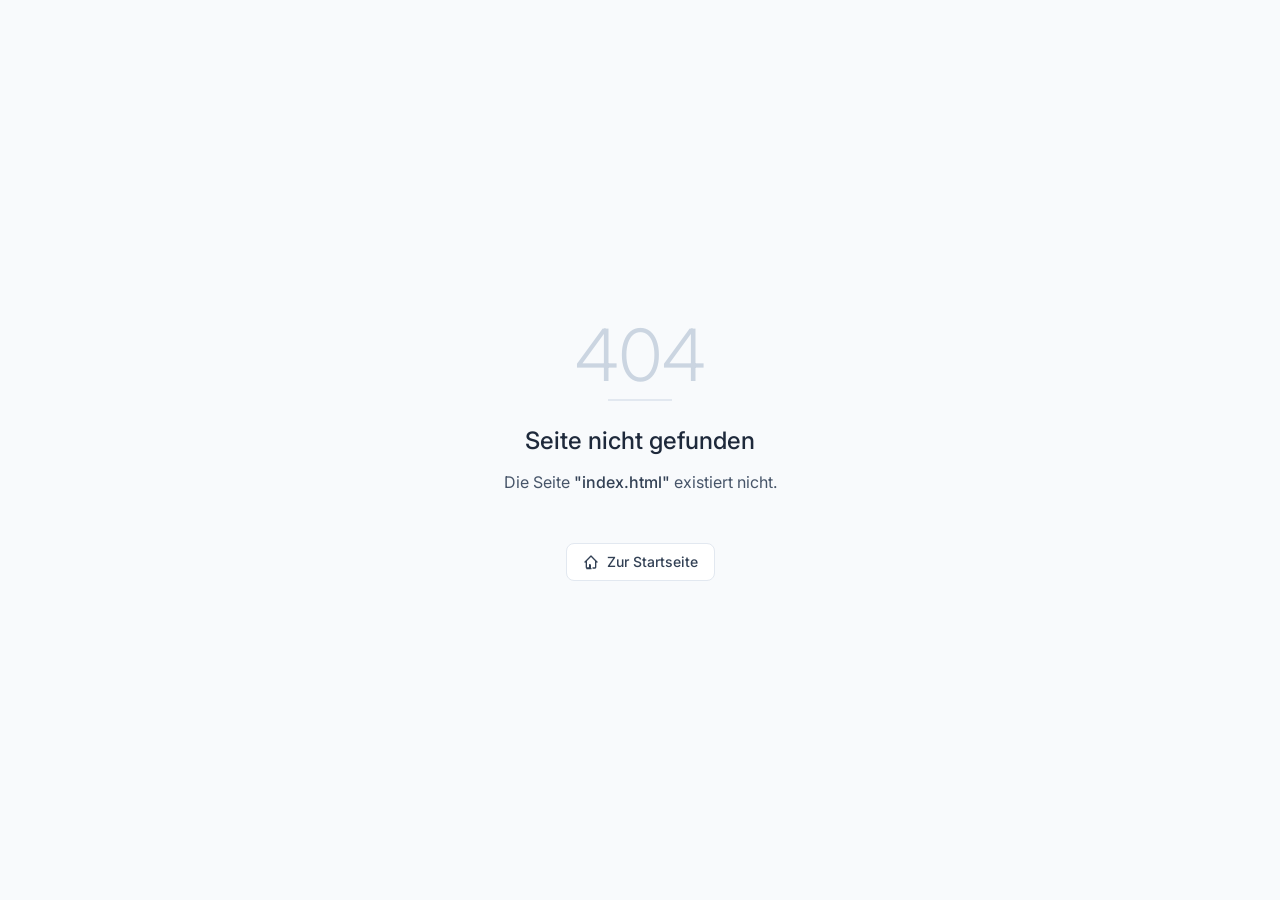
<file: index.html>
<!doctype html>
<html lang="de">
  <head>
    <meta charset="UTF-8" />
    <link rel="icon" type="image/jpeg" href="/logo.jpg" />
    <meta name="viewport" content="width=device-width, initial-scale=1.0" />
    <meta name="description" content="ZM – Handwerk & Montage. Montage, Hausmeisterservice, Elektro & Geräteservice, Küchenmontage, Maler & Spachtelarbeiten, Zäune in Berlin-Reinickendorf. Faire Tarife: Montage 70 €/h, Hausmeister 60 €/h, Elektro 85 €/h. Anfahrt kostenlos." />
    <meta name="theme-color" content="#c9a44c" />
    <meta property="og:title" content="ZM – Handwerk & Montage" />
    <meta property="og:description" content="Handwerk mit Präzision & fairem Preis in Berlin-Reinickendorf. Anfahrt kostenlos." />
    <meta property="og:type" content="website" />
    <meta property="og:image" content="/logo.jpg" />

    <link rel="canonical" href="https://zm-handwerk-montage.github.io/" />
    <script type="application/ld+json">
    {
      "@context": "https://schema.org",
      "@type": "HomeAndConstructionBusiness",
      "name": "ZM – Handwerk & Montage",
      "description": "Montage, Hausmeister-Service, Elektro & Geräteservice, Küchenmontage, Maler & Spachtelarbeiten, Zäune in Berlin-Reinickendorf. Faire Tarife, Anfahrt kostenlos.",
      "url": "https://zm-handwerk-montage.github.io/",
      "telephone": "+4917649662096",
      "email": "zakariamaat67@gmail.com",
      "address": {
        "@type": "PostalAddress",
        "streetAddress": "Märkische Zeile",
        "addressLocality": "Berlin",
        "addressRegion": "Berlin",
        "addressCountry": "DE"
      },
      "areaServed": "Berlin"
    }
    </script>

    <link rel="manifest" href="/manifest.json" />
    <title>ZM – Handwerk & Montage | Montage, Elektro & Hausmeisterservice Berlin</title>
    <script type="module" crossorigin src="/assets/index-CiD-ajGy.js"></script>
    <link rel="stylesheet" crossorigin href="/assets/index-BpRToqNl.css">
  </head>
  <body>
    <div id="root"></div>
  </body>
</html>
</file>
<file: assets/index-BpRToqNl.css>
@import"https://fonts.googleapis.com/css2?family=Playfair+Display:wght@500;600;700&family=Inter:wght@300;400;500;600&display=swap";*,:before,:after{--tw-border-spacing-x: 0;--tw-border-spacing-y: 0;--tw-translate-x: 0;--tw-translate-y: 0;--tw-rotate: 0;--tw-skew-x: 0;--tw-skew-y: 0;--tw-scale-x: 1;--tw-scale-y: 1;--tw-pan-x: ;--tw-pan-y: ;--tw-pinch-zoom: ;--tw-scroll-snap-strictness: proximity;--tw-gradient-from-position: ;--tw-gradient-via-position: ;--tw-gradient-to-position: ;--tw-ordinal: ;--tw-slashed-zero: ;--tw-numeric-figure: ;--tw-numeric-spacing: ;--tw-numeric-fraction: ;--tw-ring-inset: ;--tw-ring-offset-width: 0px;--tw-ring-offset-color: #fff;--tw-ring-color: rgb(59 130 246 / .5);--tw-ring-offset-shadow: 0 0 #0000;--tw-ring-shadow: 0 0 #0000;--tw-shadow: 0 0 #0000;--tw-shadow-colored: 0 0 #0000;--tw-blur: ;--tw-brightness: ;--tw-contrast: ;--tw-grayscale: ;--tw-hue-rotate: ;--tw-invert: ;--tw-saturate: ;--tw-sepia: ;--tw-drop-shadow: ;--tw-backdrop-blur: ;--tw-backdrop-brightness: ;--tw-backdrop-contrast: ;--tw-backdrop-grayscale: ;--tw-backdrop-hue-rotate: ;--tw-backdrop-invert: ;--tw-backdrop-opacity: ;--tw-backdrop-saturate: ;--tw-backdrop-sepia: ;--tw-contain-size: ;--tw-contain-layout: ;--tw-contain-paint: ;--tw-contain-style: }::backdrop{--tw-border-spacing-x: 0;--tw-border-spacing-y: 0;--tw-translate-x: 0;--tw-translate-y: 0;--tw-rotate: 0;--tw-skew-x: 0;--tw-skew-y: 0;--tw-scale-x: 1;--tw-scale-y: 1;--tw-pan-x: ;--tw-pan-y: ;--tw-pinch-zoom: ;--tw-scroll-snap-strictness: proximity;--tw-gradient-from-position: ;--tw-gradient-via-position: ;--tw-gradient-to-position: ;--tw-ordinal: ;--tw-slashed-zero: ;--tw-numeric-figure: ;--tw-numeric-spacing: ;--tw-numeric-fraction: ;--tw-ring-inset: ;--tw-ring-offset-width: 0px;--tw-ring-offset-color: #fff;--tw-ring-color: rgb(59 130 246 / .5);--tw-ring-offset-shadow: 0 0 #0000;--tw-ring-shadow: 0 0 #0000;--tw-shadow: 0 0 #0000;--tw-shadow-colored: 0 0 #0000;--tw-blur: ;--tw-brightness: ;--tw-contrast: ;--tw-grayscale: ;--tw-hue-rotate: ;--tw-invert: ;--tw-saturate: ;--tw-sepia: ;--tw-drop-shadow: ;--tw-backdrop-blur: ;--tw-backdrop-brightness: ;--tw-backdrop-contrast: ;--tw-backdrop-grayscale: ;--tw-backdrop-hue-rotate: ;--tw-backdrop-invert: ;--tw-backdrop-opacity: ;--tw-backdrop-saturate: ;--tw-backdrop-sepia: ;--tw-contain-size: ;--tw-contain-layout: ;--tw-contain-paint: ;--tw-contain-style: }*,:before,:after{box-sizing:border-box;border-width:0;border-style:solid;border-color:#e5e7eb}:before,:after{--tw-content: ""}html,:host{line-height:1.5;-webkit-text-size-adjust:100%;-moz-tab-size:4;-o-tab-size:4;tab-size:4;font-family:ui-sans-serif,system-ui,sans-serif,"Apple Color Emoji","Segoe UI Emoji",Segoe UI Symbol,"Noto Color Emoji";font-feature-settings:normal;font-variation-settings:normal;-webkit-tap-highlight-color:transparent}body{margin:0;line-height:inherit}hr{height:0;color:inherit;border-top-width:1px}abbr:where([title]){-webkit-text-decoration:underline dotted;text-decoration:underline dotted}h1,h2,h3,h4,h5,h6{font-size:inherit;font-weight:inherit}a{color:inherit;text-decoration:inherit}b,strong{font-weight:bolder}code,kbd,samp,pre{font-family:var(--font-mono);font-feature-settings:normal;font-variation-settings:normal;font-size:1em}small{font-size:80%}sub,sup{font-size:75%;line-height:0;position:relative;vertical-align:baseline}sub{bottom:-.25em}sup{top:-.5em}table{text-indent:0;border-color:inherit;border-collapse:collapse}button,input,optgroup,select,textarea{font-family:inherit;font-feature-settings:inherit;font-variation-settings:inherit;font-size:100%;font-weight:inherit;line-height:inherit;letter-spacing:inherit;color:inherit;margin:0;padding:0}button,select{text-transform:none}button,input:where([type=button]),input:where([type=reset]),input:where([type=submit]){-webkit-appearance:button;background-color:transparent;background-image:none}:-moz-focusring{outline:auto}:-moz-ui-invalid{box-shadow:none}progress{vertical-align:baseline}::-webkit-inner-spin-button,::-webkit-outer-spin-button{height:auto}[type=search]{-webkit-appearance:textfield;outline-offset:-2px}::-webkit-search-decoration{-webkit-appearance:none}::-webkit-file-upload-button{-webkit-appearance:button;font:inherit}summary{display:list-item}blockquote,dl,dd,h1,h2,h3,h4,h5,h6,hr,figure,p,pre{margin:0}fieldset{margin:0;padding:0}legend{padding:0}ol,ul,menu{list-style:none;margin:0;padding:0}dialog{padding:0}textarea{resize:vertical}input::-moz-placeholder,textarea::-moz-placeholder{opacity:1;color:#9ca3af}input::placeholder,textarea::placeholder{opacity:1;color:#9ca3af}button,[role=button]{cursor:pointer}:disabled{cursor:default}img,svg,video,canvas,audio,iframe,embed,object{display:block;vertical-align:middle}img,video{max-width:100%;height:auto}[hidden]:where(:not([hidden=until-found])){display:none}:root{--background: 40 33% 96%;--foreground: 27 16% 14%;--card: 40 36% 99%;--card-foreground: 27 16% 14%;--popover: 40 36% 99%;--popover-foreground: 27 16% 14%;--primary: 45 64% 47%;--primary-foreground: 40 33% 98%;--secondary: 35 45% 61%;--secondary-foreground: 27 16% 14%;--muted: 38 28% 90%;--muted-foreground: 30 12% 42%;--accent: 35 45% 61%;--accent-foreground: 27 16% 14%;--destructive: 0 72% 51%;--destructive-foreground: 40 33% 98%;--border: 35 28% 84%;--input: 35 28% 84%;--ring: 45 64% 47%;--chart-1: 45 64% 47%;--chart-2: 35 45% 61%;--chart-3: 27 16% 40%;--chart-4: 40 33% 96%;--chart-5: 30 25% 70%;--radius: .5rem;--font-heading: "Playfair Display", Georgia, serif;--font-body: "Inter", system-ui, sans-serif;--font-display: "Playfair Display", Georgia, serif;--font-mono: ui-monospace, SFMono-Regular, Menlo, Monaco, Consolas, "Liberation Mono", "Courier New", monospace;--sidebar-background: 40 33% 96%;--sidebar-foreground: 27 16% 14%;--sidebar-primary: 45 64% 47%;--sidebar-primary-foreground: 40 33% 98%;--sidebar-accent: 35 45% 61%;--sidebar-accent-foreground: 27 16% 14%;--sidebar-border: 35 28% 84%;--sidebar-ring: 45 64% 47%}.dark{--background: 27 16% 10%;--foreground: 40 33% 96%;--card: 27 16% 13%;--card-foreground: 40 33% 96%;--popover: 27 16% 13%;--popover-foreground: 40 33% 96%;--primary: 45 64% 52%;--primary-foreground: 27 16% 12%;--secondary: 35 35% 48%;--secondary-foreground: 40 33% 96%;--muted: 27 12% 22%;--muted-foreground: 38 20% 72%;--accent: 35 35% 48%;--accent-foreground: 40 33% 96%;--destructive: 0 62% 45%;--destructive-foreground: 40 33% 98%;--border: 27 12% 24%;--input: 27 12% 24%;--ring: 45 64% 52%;--sidebar-background: 27 16% 12%;--sidebar-foreground: 40 33% 96%;--sidebar-primary: 45 64% 52%;--sidebar-primary-foreground: 27 16% 12%;--sidebar-accent: 35 35% 48%;--sidebar-accent-foreground: 40 33% 96%;--sidebar-border: 27 12% 24%;--sidebar-ring: 45 64% 52%}*{border-color:hsl(var(--border));outline-color:hsl(var(--ring) / .5)}body{background-color:hsl(var(--background));font-family:var(--font-body);color:hsl(var(--foreground))}html{scroll-behavior:smooth}.container{width:100%}@media(min-width:640px){.container{max-width:640px}}@media(min-width:768px){.container{max-width:768px}}@media(min-width:1024px){.container{max-width:1024px}}@media(min-width:1280px){.container{max-width:1280px}}@media(min-width:1536px){.container{max-width:1536px}}.sr-only{position:absolute;width:1px;height:1px;padding:0;margin:-1px;overflow:hidden;clip:rect(0,0,0,0);white-space:nowrap;border-width:0}.pointer-events-none{pointer-events:none}.pointer-events-auto{pointer-events:auto}.visible{visibility:visible}.invisible{visibility:hidden}.static{position:static}.fixed{position:fixed}.absolute{position:absolute}.relative{position:relative}.sticky{position:sticky}.inset-0{top:0;right:0;bottom:0;left:0}.inset-x-0{left:0;right:0}.inset-y-0{top:0;bottom:0}.-bottom-12{bottom:-3rem}.-left-12{left:-3rem}.-right-1{right:-.25rem}.-right-12{right:-3rem}.-top-1{top:-.25rem}.-top-12{top:-3rem}.bottom-0{bottom:0}.bottom-5{bottom:1.25rem}.left-0{left:0}.left-1{left:.25rem}.left-1\/2{left:50%}.left-2{left:.5rem}.left-3{left:.75rem}.left-\[50\%\]{left:50%}.right-0{right:0}.right-1{right:.25rem}.right-2{right:.5rem}.right-3{right:.75rem}.right-4{right:1rem}.right-5{right:1.25rem}.top-0{top:0}.top-1{top:.25rem}.top-1\.5{top:.375rem}.top-1\/2{top:50%}.top-2{top:.5rem}.top-3{top:.75rem}.top-3\.5{top:.875rem}.top-4{top:1rem}.top-\[1px\]{top:1px}.top-\[50\%\]{top:50%}.top-\[60\%\]{top:60%}.top-full{top:100%}.z-10{z-index:10}.z-20{z-index:20}.z-30{z-index:30}.z-50{z-index:50}.z-\[100\]{z-index:100}.z-\[1\]{z-index:1}.z-\[60\]{z-index:60}.z-\[70\]{z-index:70}.col-span-2{grid-column:span 2 / span 2}.-mx-1{margin-left:-.25rem;margin-right:-.25rem}.mx-2{margin-left:.5rem;margin-right:.5rem}.mx-3\.5{margin-left:.875rem;margin-right:.875rem}.mx-auto{margin-left:auto;margin-right:auto}.my-0\.5{margin-top:.125rem;margin-bottom:.125rem}.my-1{margin-top:.25rem;margin-bottom:.25rem}.-ml-4{margin-left:-1rem}.-mt-4{margin-top:-1rem}.mb-1{margin-bottom:.25rem}.mb-10{margin-bottom:2.5rem}.mb-12{margin-bottom:3rem}.mb-2{margin-bottom:.5rem}.mb-3{margin-bottom:.75rem}.mb-4{margin-bottom:1rem}.mb-5{margin-bottom:1.25rem}.mb-6{margin-bottom:1.5rem}.mb-8{margin-bottom:2rem}.ml-1{margin-left:.25rem}.ml-auto{margin-left:auto}.mr-1{margin-right:.25rem}.mr-1\.5{margin-right:.375rem}.mr-2{margin-right:.5rem}.mt-0\.5{margin-top:.125rem}.mt-1{margin-top:.25rem}.mt-1\.5{margin-top:.375rem}.mt-14{margin-top:3.5rem}.mt-2{margin-top:.5rem}.mt-24{margin-top:6rem}.mt-3{margin-top:.75rem}.mt-4{margin-top:1rem}.mt-5{margin-top:1.25rem}.mt-6{margin-top:1.5rem}.mt-7{margin-top:1.75rem}.mt-8{margin-top:2rem}.mt-auto{margin-top:auto}.block{display:block}.inline-block{display:inline-block}.inline{display:inline}.flex{display:flex}.inline-flex{display:inline-flex}.table{display:table}.grid{display:grid}.hidden{display:none}.aspect-square{aspect-ratio:1 / 1}.aspect-video{aspect-ratio:16 / 9}.size-4{width:1rem;height:1rem}.h-0\.5{height:.125rem}.h-1\.5{height:.375rem}.h-10{height:2.5rem}.h-12{height:3rem}.h-14{height:3.5rem}.h-2{height:.5rem}.h-2\.5{height:.625rem}.h-24{height:6rem}.h-28{height:7rem}.h-3{height:.75rem}.h-3\.5{height:.875rem}.h-4{height:1rem}.h-5{height:1.25rem}.h-6{height:1.5rem}.h-7{height:1.75rem}.h-8{height:2rem}.h-9{height:2.25rem}.h-\[1px\]{height:1px}.h-\[600px\]{height:600px}.h-\[var\(--radix-navigation-menu-viewport-height\)\]{height:var(--radix-navigation-menu-viewport-height)}.h-\[var\(--radix-select-trigger-height\)\]{height:var(--radix-select-trigger-height)}.h-auto{height:auto}.h-full{height:100%}.h-px{height:1px}.h-svh{height:100svh}.max-h-56{max-height:14rem}.max-h-96{max-height:24rem}.max-h-\[300px\]{max-height:300px}.max-h-\[85vh\]{max-height:85vh}.max-h-\[90vh\]{max-height:90vh}.max-h-screen{max-height:100vh}.min-h-0{min-height:0px}.min-h-\[60px\]{min-height:60px}.min-h-screen{min-height:100vh}.min-h-svh{min-height:100svh}.w-0{width:0px}.w-1{width:.25rem}.w-10{width:2.5rem}.w-12{width:3rem}.w-14{width:3.5rem}.w-16{width:4rem}.w-2{width:.5rem}.w-2\.5{width:.625rem}.w-24{width:6rem}.w-28{width:7rem}.w-3{width:.75rem}.w-3\.5{width:.875rem}.w-3\/4{width:75%}.w-36{width:9rem}.w-4{width:1rem}.w-40{width:10rem}.w-5{width:1.25rem}.w-6{width:1.5rem}.w-64{width:16rem}.w-7{width:1.75rem}.w-72{width:18rem}.w-8{width:2rem}.w-9{width:2.25rem}.w-\[--sidebar-width\]{width:var(--sidebar-width)}.w-\[100px\]{width:100px}.w-\[1px\]{width:1px}.w-\[min\(420px\,calc\(100vw-2\.5rem\)\)\]{width:min(420px,calc(100vw - 2.5rem))}.w-auto{width:auto}.w-full{width:100%}.w-max{width:-moz-max-content;width:max-content}.w-px{width:1px}.min-w-0{min-width:0px}.min-w-10{min-width:2.5rem}.min-w-5{min-width:1.25rem}.min-w-8{min-width:2rem}.min-w-9{min-width:2.25rem}.min-w-\[12rem\]{min-width:12rem}.min-w-\[8rem\]{min-width:8rem}.min-w-\[var\(--radix-select-trigger-width\)\]{min-width:var(--radix-select-trigger-width)}.max-w-2xl{max-width:42rem}.max-w-6xl{max-width:72rem}.max-w-\[--skeleton-width\]{max-width:var(--skeleton-width)}.max-w-\[88\%\]{max-width:88%}.max-w-lg{max-width:32rem}.max-w-max{max-width:-moz-max-content;max-width:max-content}.max-w-md{max-width:28rem}.max-w-sm{max-width:24rem}.max-w-xs{max-width:20rem}.flex-1{flex:1 1 0%}.shrink-0{flex-shrink:0}.grow{flex-grow:1}.grow-0{flex-grow:0}.basis-full{flex-basis:100%}.caption-bottom{caption-side:bottom}.border-collapse{border-collapse:collapse}.-translate-x-1\/2{--tw-translate-x: -50%;transform:translate(var(--tw-translate-x),var(--tw-translate-y)) rotate(var(--tw-rotate)) skew(var(--tw-skew-x)) skewY(var(--tw-skew-y)) scaleX(var(--tw-scale-x)) scaleY(var(--tw-scale-y))}.-translate-x-px{--tw-translate-x: -1px;transform:translate(var(--tw-translate-x),var(--tw-translate-y)) rotate(var(--tw-rotate)) skew(var(--tw-skew-x)) skewY(var(--tw-skew-y)) scaleX(var(--tw-scale-x)) scaleY(var(--tw-scale-y))}.-translate-y-1\/2{--tw-translate-y: -50%;transform:translate(var(--tw-translate-x),var(--tw-translate-y)) rotate(var(--tw-rotate)) skew(var(--tw-skew-x)) skewY(var(--tw-skew-y)) scaleX(var(--tw-scale-x)) scaleY(var(--tw-scale-y))}.translate-x-\[-50\%\]{--tw-translate-x: -50%;transform:translate(var(--tw-translate-x),var(--tw-translate-y)) rotate(var(--tw-rotate)) skew(var(--tw-skew-x)) skewY(var(--tw-skew-y)) scaleX(var(--tw-scale-x)) scaleY(var(--tw-scale-y))}.translate-x-full{--tw-translate-x: 100%;transform:translate(var(--tw-translate-x),var(--tw-translate-y)) rotate(var(--tw-rotate)) skew(var(--tw-skew-x)) skewY(var(--tw-skew-y)) scaleX(var(--tw-scale-x)) scaleY(var(--tw-scale-y))}.translate-x-px{--tw-translate-x: 1px;transform:translate(var(--tw-translate-x),var(--tw-translate-y)) rotate(var(--tw-rotate)) skew(var(--tw-skew-x)) skewY(var(--tw-skew-y)) scaleX(var(--tw-scale-x)) scaleY(var(--tw-scale-y))}.translate-y-\[-50\%\]{--tw-translate-y: -50%;transform:translate(var(--tw-translate-x),var(--tw-translate-y)) rotate(var(--tw-rotate)) skew(var(--tw-skew-x)) skewY(var(--tw-skew-y)) scaleX(var(--tw-scale-x)) scaleY(var(--tw-scale-y))}.rotate-45{--tw-rotate: 45deg;transform:translate(var(--tw-translate-x),var(--tw-translate-y)) rotate(var(--tw-rotate)) skew(var(--tw-skew-x)) skewY(var(--tw-skew-y)) scaleX(var(--tw-scale-x)) scaleY(var(--tw-scale-y))}.rotate-90{--tw-rotate: 90deg;transform:translate(var(--tw-translate-x),var(--tw-translate-y)) rotate(var(--tw-rotate)) skew(var(--tw-skew-x)) skewY(var(--tw-skew-y)) scaleX(var(--tw-scale-x)) scaleY(var(--tw-scale-y))}.transform{transform:translate(var(--tw-translate-x),var(--tw-translate-y)) rotate(var(--tw-rotate)) skew(var(--tw-skew-x)) skewY(var(--tw-skew-y)) scaleX(var(--tw-scale-x)) scaleY(var(--tw-scale-y))}@keyframes pulse{50%{opacity:.5}}.animate-pulse{animation:pulse 2s cubic-bezier(.4,0,.6,1) infinite}@keyframes spin{to{transform:rotate(360deg)}}.animate-spin{animation:spin 1s linear infinite}.cursor-default{cursor:default}.cursor-not-allowed{cursor:not-allowed}.cursor-pointer{cursor:pointer}.touch-none{touch-action:none}.select-none{-webkit-user-select:none;-moz-user-select:none;user-select:none}.resize{resize:both}.list-none{list-style-type:none}.grid-cols-2{grid-template-columns:repeat(2,minmax(0,1fr))}.flex-row{flex-direction:row}.flex-col{flex-direction:column}.flex-col-reverse{flex-direction:column-reverse}.flex-wrap{flex-wrap:wrap}.items-start{align-items:flex-start}.items-end{align-items:flex-end}.items-center{align-items:center}.items-baseline{align-items:baseline}.items-stretch{align-items:stretch}.justify-start{justify-content:flex-start}.justify-end{justify-content:flex-end}.justify-center{justify-content:center}.justify-between{justify-content:space-between}.gap-0\.5{gap:.125rem}.gap-1{gap:.25rem}.gap-1\.5{gap:.375rem}.gap-10{gap:2.5rem}.gap-2{gap:.5rem}.gap-3{gap:.75rem}.gap-4{gap:1rem}.gap-5{gap:1.25rem}.gap-6{gap:1.5rem}.gap-8{gap:2rem}.gap-x-6{-moz-column-gap:1.5rem;column-gap:1.5rem}.gap-y-2{row-gap:.5rem}.space-x-1>:not([hidden])~:not([hidden]){--tw-space-x-reverse: 0;margin-right:calc(.25rem * var(--tw-space-x-reverse));margin-left:calc(.25rem * calc(1 - var(--tw-space-x-reverse)))}.space-x-4>:not([hidden])~:not([hidden]){--tw-space-x-reverse: 0;margin-right:calc(1rem * var(--tw-space-x-reverse));margin-left:calc(1rem * calc(1 - var(--tw-space-x-reverse)))}.space-y-1>:not([hidden])~:not([hidden]){--tw-space-y-reverse: 0;margin-top:calc(.25rem * calc(1 - var(--tw-space-y-reverse)));margin-bottom:calc(.25rem * var(--tw-space-y-reverse))}.space-y-1\.5>:not([hidden])~:not([hidden]){--tw-space-y-reverse: 0;margin-top:calc(.375rem * calc(1 - var(--tw-space-y-reverse)));margin-bottom:calc(.375rem * var(--tw-space-y-reverse))}.space-y-2>:not([hidden])~:not([hidden]){--tw-space-y-reverse: 0;margin-top:calc(.5rem * calc(1 - var(--tw-space-y-reverse)));margin-bottom:calc(.5rem * var(--tw-space-y-reverse))}.space-y-3>:not([hidden])~:not([hidden]){--tw-space-y-reverse: 0;margin-top:calc(.75rem * calc(1 - var(--tw-space-y-reverse)));margin-bottom:calc(.75rem * var(--tw-space-y-reverse))}.space-y-4>:not([hidden])~:not([hidden]){--tw-space-y-reverse: 0;margin-top:calc(1rem * calc(1 - var(--tw-space-y-reverse)));margin-bottom:calc(1rem * var(--tw-space-y-reverse))}.space-y-6>:not([hidden])~:not([hidden]){--tw-space-y-reverse: 0;margin-top:calc(1.5rem * calc(1 - var(--tw-space-y-reverse)));margin-bottom:calc(1.5rem * var(--tw-space-y-reverse))}.self-start{align-self:flex-start}.overflow-auto{overflow:auto}.overflow-hidden{overflow:hidden}.overflow-y-auto{overflow-y:auto}.overflow-x-hidden{overflow-x:hidden}.truncate{overflow:hidden;text-overflow:ellipsis;white-space:nowrap}.whitespace-nowrap{white-space:nowrap}.whitespace-pre-line{white-space:pre-line}.whitespace-pre-wrap{white-space:pre-wrap}.break-words{overflow-wrap:break-word}.break-all{word-break:break-all}.rounded{border-radius:.25rem}.rounded-2xl{border-radius:1rem}.rounded-\[2px\]{border-radius:2px}.rounded-\[inherit\]{border-radius:inherit}.rounded-full{border-radius:9999px}.rounded-lg{border-radius:var(--radius)}.rounded-md{border-radius:calc(var(--radius) - 2px)}.rounded-sm{border-radius:calc(var(--radius) - 4px)}.rounded-xl{border-radius:.75rem}.rounded-t-\[10px\]{border-top-left-radius:10px;border-top-right-radius:10px}.rounded-bl-sm{border-bottom-left-radius:calc(var(--radius) - 4px)}.rounded-br-sm{border-bottom-right-radius:calc(var(--radius) - 4px)}.rounded-tl-sm{border-top-left-radius:calc(var(--radius) - 4px)}.border{border-width:1px}.border-2{border-width:2px}.border-4{border-width:4px}.border-\[1\.5px\]{border-width:1.5px}.border-y{border-top-width:1px;border-bottom-width:1px}.border-b{border-bottom-width:1px}.border-l{border-left-width:1px}.border-r{border-right-width:1px}.border-t{border-top-width:1px}.border-dashed{border-style:dashed}.border-\[--color-border\]{border-color:var(--color-border)}.border-background\/20{border-color:hsl(var(--background) / .2)}.border-border{border-color:hsl(var(--border))}.border-border\/40{border-color:hsl(var(--border) / .4)}.border-border\/50{border-color:hsl(var(--border) / .5)}.border-border\/60{border-color:hsl(var(--border) / .6)}.border-border\/70{border-color:hsl(var(--border) / .7)}.border-destructive{border-color:hsl(var(--destructive))}.border-destructive\/40{border-color:hsl(var(--destructive) / .4)}.border-destructive\/50{border-color:hsl(var(--destructive) / .5)}.border-emerald-200{--tw-border-opacity: 1;border-color:rgb(167 243 208 / var(--tw-border-opacity, 1))}.border-emerald-300{--tw-border-opacity: 1;border-color:rgb(110 231 183 / var(--tw-border-opacity, 1))}.border-input{border-color:hsl(var(--input))}.border-primary{border-color:hsl(var(--primary))}.border-primary\/30{border-color:hsl(var(--primary) / .3)}.border-primary\/40{border-color:hsl(var(--primary) / .4)}.border-primary\/50{border-color:hsl(var(--primary) / .5)}.border-secondary\/40{border-color:hsl(var(--secondary) / .4)}.border-sidebar-border{border-color:hsl(var(--sidebar-border))}.border-slate-200{--tw-border-opacity: 1;border-color:rgb(226 232 240 / var(--tw-border-opacity, 1))}.border-transparent{border-color:transparent}.border-l-transparent{border-left-color:transparent}.border-t-slate-800{--tw-border-opacity: 1;border-top-color:rgb(30 41 59 / var(--tw-border-opacity, 1))}.border-t-transparent{border-top-color:transparent}.bg-\[--color-bg\]{background-color:var(--color-bg)}.bg-accent{background-color:hsl(var(--accent))}.bg-amber-100{--tw-bg-opacity: 1;background-color:rgb(254 243 199 / var(--tw-bg-opacity, 1))}.bg-amber-50{--tw-bg-opacity: 1;background-color:rgb(255 251 235 / var(--tw-bg-opacity, 1))}.bg-background{background-color:hsl(var(--background))}.bg-background\/15{background-color:hsl(var(--background) / .15)}.bg-background\/60{background-color:hsl(var(--background) / .6)}.bg-background\/85{background-color:hsl(var(--background) / .85)}.bg-black\/80{background-color:#000c}.bg-border{background-color:hsl(var(--border))}.bg-card{background-color:hsl(var(--card))}.bg-card\/30{background-color:hsl(var(--card) / .3)}.bg-destructive{background-color:hsl(var(--destructive))}.bg-destructive\/10{background-color:hsl(var(--destructive) / .1)}.bg-destructive\/15{background-color:hsl(var(--destructive) / .15)}.bg-emerald-100{--tw-bg-opacity: 1;background-color:rgb(209 250 229 / var(--tw-bg-opacity, 1))}.bg-emerald-50{--tw-bg-opacity: 1;background-color:rgb(236 253 245 / var(--tw-bg-opacity, 1))}.bg-foreground{background-color:hsl(var(--foreground))}.bg-foreground\/80{background-color:hsl(var(--foreground) / .8)}.bg-green-600\/10{background-color:#16a34a1a}.bg-muted{background-color:hsl(var(--muted))}.bg-muted\/40{background-color:hsl(var(--muted) / .4)}.bg-muted\/50{background-color:hsl(var(--muted) / .5)}.bg-muted\/60{background-color:hsl(var(--muted) / .6)}.bg-popover{background-color:hsl(var(--popover))}.bg-primary{background-color:hsl(var(--primary))}.bg-primary\/10{background-color:hsl(var(--primary) / .1)}.bg-primary\/20{background-color:hsl(var(--primary) / .2)}.bg-primary\/40{background-color:hsl(var(--primary) / .4)}.bg-primary\/5{background-color:hsl(var(--primary) / .05)}.bg-secondary{background-color:hsl(var(--secondary))}.bg-secondary\/10{background-color:hsl(var(--secondary) / .1)}.bg-secondary\/20{background-color:hsl(var(--secondary) / .2)}.bg-secondary\/30{background-color:hsl(var(--secondary) / .3)}.bg-sidebar{background-color:hsl(var(--sidebar-background))}.bg-sidebar-border{background-color:hsl(var(--sidebar-border))}.bg-sky-100{--tw-bg-opacity: 1;background-color:rgb(224 242 254 / var(--tw-bg-opacity, 1))}.bg-slate-200{--tw-bg-opacity: 1;background-color:rgb(226 232 240 / var(--tw-bg-opacity, 1))}.bg-slate-50{--tw-bg-opacity: 1;background-color:rgb(248 250 252 / var(--tw-bg-opacity, 1))}.bg-transparent{background-color:transparent}.bg-white{--tw-bg-opacity: 1;background-color:rgb(255 255 255 / var(--tw-bg-opacity, 1))}.fill-current{fill:currentColor}.fill-primary{fill:hsl(var(--primary))}.object-contain{-o-object-fit:contain;object-fit:contain}.object-cover{-o-object-fit:cover;object-fit:cover}.p-0{padding:0}.p-0\.5{padding:.125rem}.p-1{padding:.25rem}.p-1\.5{padding:.375rem}.p-10{padding:2.5rem}.p-12{padding:3rem}.p-2{padding:.5rem}.p-3{padding:.75rem}.p-4{padding:1rem}.p-5{padding:1.25rem}.p-6{padding:1.5rem}.p-7{padding:1.75rem}.p-8{padding:2rem}.p-\[1px\]{padding:1px}.px-1{padding-left:.25rem;padding-right:.25rem}.px-1\.5{padding-left:.375rem;padding-right:.375rem}.px-2{padding-left:.5rem;padding-right:.5rem}.px-2\.5{padding-left:.625rem;padding-right:.625rem}.px-3{padding-left:.75rem;padding-right:.75rem}.px-3\.5{padding-left:.875rem;padding-right:.875rem}.px-4{padding-left:1rem;padding-right:1rem}.px-5{padding-left:1.25rem;padding-right:1.25rem}.px-8{padding-left:2rem;padding-right:2rem}.py-0\.5{padding-top:.125rem;padding-bottom:.125rem}.py-1{padding-top:.25rem;padding-bottom:.25rem}.py-1\.5{padding-top:.375rem;padding-bottom:.375rem}.py-12{padding-top:3rem;padding-bottom:3rem}.py-14{padding-top:3.5rem;padding-bottom:3.5rem}.py-16{padding-top:4rem;padding-bottom:4rem}.py-2{padding-top:.5rem;padding-bottom:.5rem}.py-2\.5{padding-top:.625rem;padding-bottom:.625rem}.py-20{padding-top:5rem;padding-bottom:5rem}.py-24{padding-top:6rem;padding-bottom:6rem}.py-3{padding-top:.75rem;padding-bottom:.75rem}.py-4{padding-top:1rem;padding-bottom:1rem}.py-6{padding-top:1.5rem;padding-bottom:1.5rem}.pb-1\.5{padding-bottom:.375rem}.pb-3{padding-bottom:.75rem}.pb-4{padding-bottom:1rem}.pl-10{padding-left:2.5rem}.pl-2{padding-left:.5rem}.pl-2\.5{padding-left:.625rem}.pl-4{padding-left:1rem}.pl-8{padding-left:2rem}.pr-16{padding-right:4rem}.pr-2{padding-right:.5rem}.pr-2\.5{padding-right:.625rem}.pr-8{padding-right:2rem}.pt-0{padding-top:0}.pt-0\.5{padding-top:.125rem}.pt-1{padding-top:.25rem}.pt-2{padding-top:.5rem}.pt-3{padding-top:.75rem}.pt-4{padding-top:1rem}.pt-5{padding-top:1.25rem}.pt-6{padding-top:1.5rem}.text-left{text-align:left}.text-center{text-align:center}.align-middle{vertical-align:middle}.font-display{font-family:var(--font-display)}.font-mono{font-family:var(--font-mono)}.text-2xl{font-size:1.5rem;line-height:2rem}.text-3xl{font-size:1.875rem;line-height:2.25rem}.text-4xl{font-size:2.25rem;line-height:2.5rem}.text-5xl{font-size:3rem;line-height:1}.text-7xl{font-size:4.5rem;line-height:1}.text-\[0\.8rem\]{font-size:.8rem}.text-\[10px\]{font-size:10px}.text-\[11px\]{font-size:11px}.text-base{font-size:1rem;line-height:1.5rem}.text-lg{font-size:1.125rem;line-height:1.75rem}.text-sm{font-size:.875rem;line-height:1.25rem}.text-xl{font-size:1.25rem;line-height:1.75rem}.text-xs{font-size:.75rem;line-height:1rem}.font-light{font-weight:300}.font-medium{font-weight:500}.font-normal{font-weight:400}.font-semibold{font-weight:600}.uppercase{text-transform:uppercase}.italic{font-style:italic}.tabular-nums{--tw-numeric-spacing: tabular-nums;font-variant-numeric:var(--tw-ordinal) var(--tw-slashed-zero) var(--tw-numeric-figure) var(--tw-numeric-spacing) var(--tw-numeric-fraction)}.leading-\[1\.1\]{line-height:1.1}.leading-none{line-height:1}.leading-relaxed{line-height:1.625}.leading-tight{line-height:1.25}.tracking-tight{letter-spacing:-.025em}.tracking-wider{letter-spacing:.05em}.tracking-widest{letter-spacing:.1em}.text-accent-foreground{color:hsl(var(--accent-foreground))}.text-amber-700{--tw-text-opacity: 1;color:rgb(180 83 9 / var(--tw-text-opacity, 1))}.text-amber-800{--tw-text-opacity: 1;color:rgb(146 64 14 / var(--tw-text-opacity, 1))}.text-background{color:hsl(var(--background))}.text-background\/50{color:hsl(var(--background) / .5)}.text-background\/60{color:hsl(var(--background) / .6)}.text-background\/70{color:hsl(var(--background) / .7)}.text-background\/80{color:hsl(var(--background) / .8)}.text-background\/90{color:hsl(var(--background) / .9)}.text-blue-600{--tw-text-opacity: 1;color:rgb(37 99 235 / var(--tw-text-opacity, 1))}.text-border{color:hsl(var(--border))}.text-card-foreground{color:hsl(var(--card-foreground))}.text-current{color:currentColor}.text-destructive{color:hsl(var(--destructive))}.text-destructive-foreground{color:hsl(var(--destructive-foreground))}.text-emerald-400{--tw-text-opacity: 1;color:rgb(52 211 153 / var(--tw-text-opacity, 1))}.text-emerald-600{--tw-text-opacity: 1;color:rgb(5 150 105 / var(--tw-text-opacity, 1))}.text-emerald-700{--tw-text-opacity: 1;color:rgb(4 120 87 / var(--tw-text-opacity, 1))}.text-emerald-800{--tw-text-opacity: 1;color:rgb(6 95 70 / var(--tw-text-opacity, 1))}.text-foreground{color:hsl(var(--foreground))}.text-foreground\/50{color:hsl(var(--foreground) / .5)}.text-foreground\/90{color:hsl(var(--foreground) / .9)}.text-green-600{--tw-text-opacity: 1;color:rgb(22 163 74 / var(--tw-text-opacity, 1))}.text-green-700{--tw-text-opacity: 1;color:rgb(21 128 61 / var(--tw-text-opacity, 1))}.text-muted-foreground{color:hsl(var(--muted-foreground))}.text-popover-foreground{color:hsl(var(--popover-foreground))}.text-primary{color:hsl(var(--primary))}.text-primary-foreground{color:hsl(var(--primary-foreground))}.text-secondary{color:hsl(var(--secondary))}.text-secondary-foreground{color:hsl(var(--secondary-foreground))}.text-secondary\/30{color:hsl(var(--secondary) / .3)}.text-secondary\/40{color:hsl(var(--secondary) / .4)}.text-sidebar-foreground{color:hsl(var(--sidebar-foreground))}.text-sidebar-foreground\/70{color:hsl(var(--sidebar-foreground) / .7)}.text-sky-800{--tw-text-opacity: 1;color:rgb(7 89 133 / var(--tw-text-opacity, 1))}.text-slate-300{--tw-text-opacity: 1;color:rgb(203 213 225 / var(--tw-text-opacity, 1))}.text-slate-600{--tw-text-opacity: 1;color:rgb(71 85 105 / var(--tw-text-opacity, 1))}.text-slate-700{--tw-text-opacity: 1;color:rgb(51 65 85 / var(--tw-text-opacity, 1))}.text-slate-800{--tw-text-opacity: 1;color:rgb(30 41 59 / var(--tw-text-opacity, 1))}.underline{text-decoration-line:underline}.line-through{text-decoration-line:line-through}.underline-offset-4{text-underline-offset:4px}.accent-foreground{accent-color:hsl(var(--foreground))}.opacity-0{opacity:0}.opacity-50{opacity:.5}.opacity-60{opacity:.6}.opacity-70{opacity:.7}.opacity-90{opacity:.9}.shadow{--tw-shadow: 0 1px 3px 0 rgb(0 0 0 / .1), 0 1px 2px -1px rgb(0 0 0 / .1);--tw-shadow-colored: 0 1px 3px 0 var(--tw-shadow-color), 0 1px 2px -1px var(--tw-shadow-color);box-shadow:var(--tw-ring-offset-shadow, 0 0 #0000),var(--tw-ring-shadow, 0 0 #0000),var(--tw-shadow)}.shadow-2xl{--tw-shadow: 0 25px 50px -12px rgb(0 0 0 / .25);--tw-shadow-colored: 0 25px 50px -12px var(--tw-shadow-color);box-shadow:var(--tw-ring-offset-shadow, 0 0 #0000),var(--tw-ring-shadow, 0 0 #0000),var(--tw-shadow)}.shadow-\[0_0_0_1px_hsl\(var\(--sidebar-border\)\)\]{--tw-shadow: 0 0 0 1px hsl(var(--sidebar-border));--tw-shadow-colored: 0 0 0 1px var(--tw-shadow-color);box-shadow:var(--tw-ring-offset-shadow, 0 0 #0000),var(--tw-ring-shadow, 0 0 #0000),var(--tw-shadow)}.shadow-lg{--tw-shadow: 0 10px 15px -3px rgb(0 0 0 / .1), 0 4px 6px -4px rgb(0 0 0 / .1);--tw-shadow-colored: 0 10px 15px -3px var(--tw-shadow-color), 0 4px 6px -4px var(--tw-shadow-color);box-shadow:var(--tw-ring-offset-shadow, 0 0 #0000),var(--tw-ring-shadow, 0 0 #0000),var(--tw-shadow)}.shadow-md{--tw-shadow: 0 4px 6px -1px rgb(0 0 0 / .1), 0 2px 4px -2px rgb(0 0 0 / .1);--tw-shadow-colored: 0 4px 6px -1px var(--tw-shadow-color), 0 2px 4px -2px var(--tw-shadow-color);box-shadow:var(--tw-ring-offset-shadow, 0 0 #0000),var(--tw-ring-shadow, 0 0 #0000),var(--tw-shadow)}.shadow-none{--tw-shadow: 0 0 #0000;--tw-shadow-colored: 0 0 #0000;box-shadow:var(--tw-ring-offset-shadow, 0 0 #0000),var(--tw-ring-shadow, 0 0 #0000),var(--tw-shadow)}.shadow-sm{--tw-shadow: 0 1px 2px 0 rgb(0 0 0 / .05);--tw-shadow-colored: 0 1px 2px 0 var(--tw-shadow-color);box-shadow:var(--tw-ring-offset-shadow, 0 0 #0000),var(--tw-ring-shadow, 0 0 #0000),var(--tw-shadow)}.shadow-xl{--tw-shadow: 0 20px 25px -5px rgb(0 0 0 / .1), 0 8px 10px -6px rgb(0 0 0 / .1);--tw-shadow-colored: 0 20px 25px -5px var(--tw-shadow-color), 0 8px 10px -6px var(--tw-shadow-color);box-shadow:var(--tw-ring-offset-shadow, 0 0 #0000),var(--tw-ring-shadow, 0 0 #0000),var(--tw-shadow)}.outline-none{outline:2px solid transparent;outline-offset:2px}.outline{outline-style:solid}.ring-0{--tw-ring-offset-shadow: var(--tw-ring-inset) 0 0 0 var(--tw-ring-offset-width) var(--tw-ring-offset-color);--tw-ring-shadow: var(--tw-ring-inset) 0 0 0 calc(0px + var(--tw-ring-offset-width)) var(--tw-ring-color);box-shadow:var(--tw-ring-offset-shadow),var(--tw-ring-shadow),var(--tw-shadow, 0 0 #0000)}.ring-1{--tw-ring-offset-shadow: var(--tw-ring-inset) 0 0 0 var(--tw-ring-offset-width) var(--tw-ring-offset-color);--tw-ring-shadow: var(--tw-ring-inset) 0 0 0 calc(1px + var(--tw-ring-offset-width)) var(--tw-ring-color);box-shadow:var(--tw-ring-offset-shadow),var(--tw-ring-shadow),var(--tw-shadow, 0 0 #0000)}.ring-2{--tw-ring-offset-shadow: var(--tw-ring-inset) 0 0 0 var(--tw-ring-offset-width) var(--tw-ring-offset-color);--tw-ring-shadow: var(--tw-ring-inset) 0 0 0 calc(2px + var(--tw-ring-offset-width)) var(--tw-ring-color);box-shadow:var(--tw-ring-offset-shadow),var(--tw-ring-shadow),var(--tw-shadow, 0 0 #0000)}.ring-background{--tw-ring-color: hsl(var(--background))}.ring-ring{--tw-ring-color: hsl(var(--ring))}.ring-sidebar-ring{--tw-ring-color: hsl(var(--sidebar-ring))}.ring-offset-background{--tw-ring-offset-color: hsl(var(--background))}.blur{--tw-blur: blur(8px);filter:var(--tw-blur) var(--tw-brightness) var(--tw-contrast) var(--tw-grayscale) var(--tw-hue-rotate) var(--tw-invert) var(--tw-saturate) var(--tw-sepia) var(--tw-drop-shadow)}.filter{filter:var(--tw-blur) var(--tw-brightness) var(--tw-contrast) var(--tw-grayscale) var(--tw-hue-rotate) var(--tw-invert) var(--tw-saturate) var(--tw-sepia) var(--tw-drop-shadow)}.backdrop-blur-md{--tw-backdrop-blur: blur(12px);-webkit-backdrop-filter:var(--tw-backdrop-blur) var(--tw-backdrop-brightness) var(--tw-backdrop-contrast) var(--tw-backdrop-grayscale) var(--tw-backdrop-hue-rotate) var(--tw-backdrop-invert) var(--tw-backdrop-opacity) var(--tw-backdrop-saturate) var(--tw-backdrop-sepia);backdrop-filter:var(--tw-backdrop-blur) var(--tw-backdrop-brightness) var(--tw-backdrop-contrast) var(--tw-backdrop-grayscale) var(--tw-backdrop-hue-rotate) var(--tw-backdrop-invert) var(--tw-backdrop-opacity) var(--tw-backdrop-saturate) var(--tw-backdrop-sepia)}.transition{transition-property:color,background-color,border-color,text-decoration-color,fill,stroke,opacity,box-shadow,transform,filter,backdrop-filter;transition-timing-function:cubic-bezier(.4,0,.2,1);transition-duration:.15s}.transition-\[left\,right\,width\]{transition-property:left,right,width;transition-timing-function:cubic-bezier(.4,0,.2,1);transition-duration:.15s}.transition-\[margin\,opacity\]{transition-property:margin,opacity;transition-timing-function:cubic-bezier(.4,0,.2,1);transition-duration:.15s}.transition-\[width\,height\,padding\]{transition-property:width,height,padding;transition-timing-function:cubic-bezier(.4,0,.2,1);transition-duration:.15s}.transition-\[width\]{transition-property:width;transition-timing-function:cubic-bezier(.4,0,.2,1);transition-duration:.15s}.transition-all{transition-property:all;transition-timing-function:cubic-bezier(.4,0,.2,1);transition-duration:.15s}.transition-colors{transition-property:color,background-color,border-color,text-decoration-color,fill,stroke;transition-timing-function:cubic-bezier(.4,0,.2,1);transition-duration:.15s}.transition-opacity{transition-property:opacity;transition-timing-function:cubic-bezier(.4,0,.2,1);transition-duration:.15s}.transition-transform{transition-property:transform;transition-timing-function:cubic-bezier(.4,0,.2,1);transition-duration:.15s}.duration-1000{transition-duration:1s}.duration-200{transition-duration:.2s}.duration-300{transition-duration:.3s}.ease-in-out{transition-timing-function:cubic-bezier(.4,0,.2,1)}.ease-linear{transition-timing-function:linear}@keyframes enter{0%{opacity:var(--tw-enter-opacity, 1);transform:translate3d(var(--tw-enter-translate-x, 0),var(--tw-enter-translate-y, 0),0) scale3d(var(--tw-enter-scale, 1),var(--tw-enter-scale, 1),var(--tw-enter-scale, 1)) rotate(var(--tw-enter-rotate, 0))}}@keyframes exit{to{opacity:var(--tw-exit-opacity, 1);transform:translate3d(var(--tw-exit-translate-x, 0),var(--tw-exit-translate-y, 0),0) scale3d(var(--tw-exit-scale, 1),var(--tw-exit-scale, 1),var(--tw-exit-scale, 1)) rotate(var(--tw-exit-rotate, 0))}}.animate-in{animation-name:enter;animation-duration:.15s;--tw-enter-opacity: initial;--tw-enter-scale: initial;--tw-enter-rotate: initial;--tw-enter-translate-x: initial;--tw-enter-translate-y: initial}.fade-in-0{--tw-enter-opacity: 0}.zoom-in-95{--tw-enter-scale: .95}.duration-1000{animation-duration:1s}.duration-200{animation-duration:.2s}.duration-300{animation-duration:.3s}.ease-in-out{animation-timing-function:cubic-bezier(.4,0,.2,1)}.ease-linear{animation-timing-function:linear}html[data-zm-lang=ar] .zm-edit-pencil{display:none!important}html[data-zm-lang=ar] [data-zm-ltr],html[data-zm-lang=ar] [role=dialog],html[data-zm-lang=ar] [role=alertdialog],html[data-zm-lang=ar] [data-radix-popper-content-wrapper]{direction:ltr}.file\:border-0::file-selector-button{border-width:0px}.file\:bg-transparent::file-selector-button{background-color:transparent}.file\:text-sm::file-selector-button{font-size:.875rem;line-height:1.25rem}.file\:font-medium::file-selector-button{font-weight:500}.file\:text-foreground::file-selector-button{color:hsl(var(--foreground))}.placeholder\:text-muted-foreground::-moz-placeholder{color:hsl(var(--muted-foreground))}.placeholder\:text-muted-foreground::placeholder{color:hsl(var(--muted-foreground))}.after\:absolute:after{content:var(--tw-content);position:absolute}.after\:-inset-2:after{content:var(--tw-content);top:-.5rem;right:-.5rem;bottom:-.5rem;left:-.5rem}.after\:inset-y-0:after{content:var(--tw-content);top:0;bottom:0}.after\:left-1\/2:after{content:var(--tw-content);left:50%}.after\:w-1:after{content:var(--tw-content);width:.25rem}.after\:w-\[2px\]:after{content:var(--tw-content);width:2px}.after\:-translate-x-1\/2:after{content:var(--tw-content);--tw-translate-x: -50%;transform:translate(var(--tw-translate-x),var(--tw-translate-y)) rotate(var(--tw-rotate)) skew(var(--tw-skew-x)) skewY(var(--tw-skew-y)) scaleX(var(--tw-scale-x)) scaleY(var(--tw-scale-y))}.first\:rounded-l-md:first-child{border-top-left-radius:calc(var(--radius) - 2px);border-bottom-left-radius:calc(var(--radius) - 2px)}.first\:border-l:first-child{border-left-width:1px}.last\:rounded-r-md:last-child{border-top-right-radius:calc(var(--radius) - 2px);border-bottom-right-radius:calc(var(--radius) - 2px)}.last\:border-0:last-child{border-width:0px}.focus-within\:relative:focus-within{position:relative}.focus-within\:z-20:focus-within{z-index:20}.hover\:-translate-y-1:hover{--tw-translate-y: -.25rem;transform:translate(var(--tw-translate-x),var(--tw-translate-y)) rotate(var(--tw-rotate)) skew(var(--tw-skew-x)) skewY(var(--tw-skew-y)) scaleX(var(--tw-scale-x)) scaleY(var(--tw-scale-y))}.hover\:scale-\[1\.02\]:hover{--tw-scale-x: 1.02;--tw-scale-y: 1.02;transform:translate(var(--tw-translate-x),var(--tw-translate-y)) rotate(var(--tw-rotate)) skew(var(--tw-skew-x)) skewY(var(--tw-skew-y)) scaleX(var(--tw-scale-x)) scaleY(var(--tw-scale-y))}.hover\:border-primary:hover{border-color:hsl(var(--primary))}.hover\:border-primary\/60:hover{border-color:hsl(var(--primary) / .6)}.hover\:border-slate-300:hover{--tw-border-opacity: 1;border-color:rgb(203 213 225 / var(--tw-border-opacity, 1))}.hover\:bg-accent:hover{background-color:hsl(var(--accent))}.hover\:bg-background\/10:hover{background-color:hsl(var(--background) / .1)}.hover\:bg-destructive\/80:hover{background-color:hsl(var(--destructive) / .8)}.hover\:bg-destructive\/90:hover{background-color:hsl(var(--destructive) / .9)}.hover\:bg-muted:hover{background-color:hsl(var(--muted))}.hover\:bg-muted\/50:hover{background-color:hsl(var(--muted) / .5)}.hover\:bg-primary:hover{background-color:hsl(var(--primary))}.hover\:bg-primary\/10:hover{background-color:hsl(var(--primary) / .1)}.hover\:bg-primary\/80:hover{background-color:hsl(var(--primary) / .8)}.hover\:bg-primary\/90:hover{background-color:hsl(var(--primary) / .9)}.hover\:bg-secondary:hover{background-color:hsl(var(--secondary))}.hover\:bg-secondary\/80:hover{background-color:hsl(var(--secondary) / .8)}.hover\:bg-sidebar-accent:hover{background-color:hsl(var(--sidebar-accent))}.hover\:bg-slate-50:hover{--tw-bg-opacity: 1;background-color:rgb(248 250 252 / var(--tw-bg-opacity, 1))}.hover\:text-accent-foreground:hover{color:hsl(var(--accent-foreground))}.hover\:text-destructive:hover{color:hsl(var(--destructive))}.hover\:text-foreground:hover{color:hsl(var(--foreground))}.hover\:text-muted-foreground:hover{color:hsl(var(--muted-foreground))}.hover\:text-primary:hover{color:hsl(var(--primary))}.hover\:text-primary-foreground:hover{color:hsl(var(--primary-foreground))}.hover\:text-sidebar-accent-foreground:hover{color:hsl(var(--sidebar-accent-foreground))}.hover\:underline:hover{text-decoration-line:underline}.hover\:opacity-100:hover{opacity:1}.hover\:shadow-\[0_0_0_1px_hsl\(var\(--sidebar-accent\)\)\]:hover{--tw-shadow: 0 0 0 1px hsl(var(--sidebar-accent));--tw-shadow-colored: 0 0 0 1px var(--tw-shadow-color);box-shadow:var(--tw-ring-offset-shadow, 0 0 #0000),var(--tw-ring-shadow, 0 0 #0000),var(--tw-shadow)}.hover\:shadow-lg:hover{--tw-shadow: 0 10px 15px -3px rgb(0 0 0 / .1), 0 4px 6px -4px rgb(0 0 0 / .1);--tw-shadow-colored: 0 10px 15px -3px var(--tw-shadow-color), 0 4px 6px -4px var(--tw-shadow-color);box-shadow:var(--tw-ring-offset-shadow, 0 0 #0000),var(--tw-ring-shadow, 0 0 #0000),var(--tw-shadow)}.hover\:shadow-xl:hover{--tw-shadow: 0 20px 25px -5px rgb(0 0 0 / .1), 0 8px 10px -6px rgb(0 0 0 / .1);--tw-shadow-colored: 0 20px 25px -5px var(--tw-shadow-color), 0 8px 10px -6px var(--tw-shadow-color);box-shadow:var(--tw-ring-offset-shadow, 0 0 #0000),var(--tw-ring-shadow, 0 0 #0000),var(--tw-shadow)}.hover\:after\:bg-sidebar-border:hover:after{content:var(--tw-content);background-color:hsl(var(--sidebar-border))}.focus\:bg-accent:focus{background-color:hsl(var(--accent))}.focus\:bg-primary:focus{background-color:hsl(var(--primary))}.focus\:text-accent-foreground:focus{color:hsl(var(--accent-foreground))}.focus\:text-primary-foreground:focus{color:hsl(var(--primary-foreground))}.focus\:opacity-100:focus{opacity:1}.focus\:outline-none:focus{outline:2px solid transparent;outline-offset:2px}.focus\:ring-1:focus{--tw-ring-offset-shadow: var(--tw-ring-inset) 0 0 0 var(--tw-ring-offset-width) var(--tw-ring-offset-color);--tw-ring-shadow: var(--tw-ring-inset) 0 0 0 calc(1px + var(--tw-ring-offset-width)) var(--tw-ring-color);box-shadow:var(--tw-ring-offset-shadow),var(--tw-ring-shadow),var(--tw-shadow, 0 0 #0000)}.focus\:ring-2:focus{--tw-ring-offset-shadow: var(--tw-ring-inset) 0 0 0 var(--tw-ring-offset-width) var(--tw-ring-offset-color);--tw-ring-shadow: var(--tw-ring-inset) 0 0 0 calc(2px + var(--tw-ring-offset-width)) var(--tw-ring-color);box-shadow:var(--tw-ring-offset-shadow),var(--tw-ring-shadow),var(--tw-shadow, 0 0 #0000)}.focus\:ring-primary\/40:focus{--tw-ring-color: hsl(var(--primary) / .4)}.focus\:ring-ring:focus{--tw-ring-color: hsl(var(--ring))}.focus\:ring-slate-500:focus{--tw-ring-opacity: 1;--tw-ring-color: rgb(100 116 139 / var(--tw-ring-opacity, 1))}.focus\:ring-offset-2:focus{--tw-ring-offset-width: 2px}.focus-visible\:outline-none:focus-visible{outline:2px solid transparent;outline-offset:2px}.focus-visible\:ring-1:focus-visible{--tw-ring-offset-shadow: var(--tw-ring-inset) 0 0 0 var(--tw-ring-offset-width) var(--tw-ring-offset-color);--tw-ring-shadow: var(--tw-ring-inset) 0 0 0 calc(1px + var(--tw-ring-offset-width)) var(--tw-ring-color);box-shadow:var(--tw-ring-offset-shadow),var(--tw-ring-shadow),var(--tw-shadow, 0 0 #0000)}.focus-visible\:ring-2:focus-visible{--tw-ring-offset-shadow: var(--tw-ring-inset) 0 0 0 var(--tw-ring-offset-width) var(--tw-ring-offset-color);--tw-ring-shadow: var(--tw-ring-inset) 0 0 0 calc(2px + var(--tw-ring-offset-width)) var(--tw-ring-color);box-shadow:var(--tw-ring-offset-shadow),var(--tw-ring-shadow),var(--tw-shadow, 0 0 #0000)}.focus-visible\:ring-ring:focus-visible{--tw-ring-color: hsl(var(--ring))}.focus-visible\:ring-sidebar-ring:focus-visible{--tw-ring-color: hsl(var(--sidebar-ring))}.focus-visible\:ring-offset-1:focus-visible{--tw-ring-offset-width: 1px}.focus-visible\:ring-offset-2:focus-visible{--tw-ring-offset-width: 2px}.focus-visible\:ring-offset-background:focus-visible{--tw-ring-offset-color: hsl(var(--background))}.active\:bg-sidebar-accent:active{background-color:hsl(var(--sidebar-accent))}.active\:text-sidebar-accent-foreground:active{color:hsl(var(--sidebar-accent-foreground))}.disabled\:pointer-events-none:disabled{pointer-events:none}.disabled\:cursor-not-allowed:disabled{cursor:not-allowed}.disabled\:opacity-50:disabled{opacity:.5}.group\/menu-item:focus-within .group-focus-within\/menu-item\:opacity-100{opacity:1}.group:hover .group-hover\:gap-2\.5{gap:.625rem}.group:hover .group-hover\:bg-primary{background-color:hsl(var(--primary))}.group:hover .group-hover\:text-primary-foreground{color:hsl(var(--primary-foreground))}.group\/menu-item:hover .group-hover\/menu-item\:opacity-100,.group:hover .group-hover\:opacity-100{opacity:1}.group.destructive .group-\[\.destructive\]\:border-muted\/40{border-color:hsl(var(--muted) / .4)}.group.toaster .group-\[\.toaster\]\:border-border{border-color:hsl(var(--border))}.group.toast .group-\[\.toast\]\:bg-muted{background-color:hsl(var(--muted))}.group.toast .group-\[\.toast\]\:bg-primary{background-color:hsl(var(--primary))}.group.toaster .group-\[\.toaster\]\:bg-background{background-color:hsl(var(--background))}.group.destructive .group-\[\.destructive\]\:text-red-300{--tw-text-opacity: 1;color:rgb(252 165 165 / var(--tw-text-opacity, 1))}.group.toast .group-\[\.toast\]\:text-muted-foreground{color:hsl(var(--muted-foreground))}.group.toast .group-\[\.toast\]\:text-primary-foreground{color:hsl(var(--primary-foreground))}.group.toaster .group-\[\.toaster\]\:text-foreground{color:hsl(var(--foreground))}.group.toaster .group-\[\.toaster\]\:shadow-lg{--tw-shadow: 0 10px 15px -3px rgb(0 0 0 / .1), 0 4px 6px -4px rgb(0 0 0 / .1);--tw-shadow-colored: 0 10px 15px -3px var(--tw-shadow-color), 0 4px 6px -4px var(--tw-shadow-color);box-shadow:var(--tw-ring-offset-shadow, 0 0 #0000),var(--tw-ring-shadow, 0 0 #0000),var(--tw-shadow)}.group.destructive .group-\[\.destructive\]\:hover\:border-destructive\/30:hover{border-color:hsl(var(--destructive) / .3)}.group.destructive .group-\[\.destructive\]\:hover\:bg-destructive:hover{background-color:hsl(var(--destructive))}.group.destructive .group-\[\.destructive\]\:hover\:text-destructive-foreground:hover{color:hsl(var(--destructive-foreground))}.group.destructive .group-\[\.destructive\]\:hover\:text-red-50:hover{--tw-text-opacity: 1;color:rgb(254 242 242 / var(--tw-text-opacity, 1))}.group.destructive .group-\[\.destructive\]\:focus\:ring-destructive:focus{--tw-ring-color: hsl(var(--destructive))}.group.destructive .group-\[\.destructive\]\:focus\:ring-red-400:focus{--tw-ring-opacity: 1;--tw-ring-color: rgb(248 113 113 / var(--tw-ring-opacity, 1))}.group.destructive .group-\[\.destructive\]\:focus\:ring-offset-red-600:focus{--tw-ring-offset-color: #dc2626}.peer\/menu-button:hover~.peer-hover\/menu-button\:text-sidebar-accent-foreground{color:hsl(var(--sidebar-accent-foreground))}.peer:disabled~.peer-disabled\:cursor-not-allowed{cursor:not-allowed}.peer:disabled~.peer-disabled\:opacity-70{opacity:.7}.has-\[\[data-variant\=inset\]\]\:bg-sidebar:has([data-variant=inset]){background-color:hsl(var(--sidebar-background))}.has-\[\:disabled\]\:opacity-50:has(:disabled){opacity:.5}.group\/menu-item:has([data-sidebar=menu-action]) .group-has-\[\[data-sidebar\=menu-action\]\]\/menu-item\:pr-8{padding-right:2rem}.aria-disabled\:pointer-events-none[aria-disabled=true]{pointer-events:none}.aria-disabled\:opacity-50[aria-disabled=true]{opacity:.5}.aria-selected\:bg-accent[aria-selected=true]{background-color:hsl(var(--accent))}.aria-selected\:bg-accent\/50[aria-selected=true]{background-color:hsl(var(--accent) / .5)}.aria-selected\:text-accent-foreground[aria-selected=true]{color:hsl(var(--accent-foreground))}.aria-selected\:text-muted-foreground[aria-selected=true]{color:hsl(var(--muted-foreground))}.aria-selected\:opacity-100[aria-selected=true]{opacity:1}.data-\[disabled\=true\]\:pointer-events-none[data-disabled=true],.data-\[disabled\]\:pointer-events-none[data-disabled]{pointer-events:none}.data-\[panel-group-direction\=vertical\]\:h-px[data-panel-group-direction=vertical]{height:1px}.data-\[panel-group-direction\=vertical\]\:w-full[data-panel-group-direction=vertical]{width:100%}.data-\[side\=bottom\]\:translate-y-1[data-side=bottom]{--tw-translate-y: .25rem;transform:translate(var(--tw-translate-x),var(--tw-translate-y)) rotate(var(--tw-rotate)) skew(var(--tw-skew-x)) skewY(var(--tw-skew-y)) scaleX(var(--tw-scale-x)) scaleY(var(--tw-scale-y))}.data-\[side\=left\]\:-translate-x-1[data-side=left]{--tw-translate-x: -.25rem;transform:translate(var(--tw-translate-x),var(--tw-translate-y)) rotate(var(--tw-rotate)) skew(var(--tw-skew-x)) skewY(var(--tw-skew-y)) scaleX(var(--tw-scale-x)) scaleY(var(--tw-scale-y))}.data-\[side\=right\]\:translate-x-1[data-side=right]{--tw-translate-x: .25rem;transform:translate(var(--tw-translate-x),var(--tw-translate-y)) rotate(var(--tw-rotate)) skew(var(--tw-skew-x)) skewY(var(--tw-skew-y)) scaleX(var(--tw-scale-x)) scaleY(var(--tw-scale-y))}.data-\[side\=top\]\:-translate-y-1[data-side=top]{--tw-translate-y: -.25rem;transform:translate(var(--tw-translate-x),var(--tw-translate-y)) rotate(var(--tw-rotate)) skew(var(--tw-skew-x)) skewY(var(--tw-skew-y)) scaleX(var(--tw-scale-x)) scaleY(var(--tw-scale-y))}.data-\[state\=checked\]\:translate-x-4[data-state=checked]{--tw-translate-x: 1rem;transform:translate(var(--tw-translate-x),var(--tw-translate-y)) rotate(var(--tw-rotate)) skew(var(--tw-skew-x)) skewY(var(--tw-skew-y)) scaleX(var(--tw-scale-x)) scaleY(var(--tw-scale-y))}.data-\[state\=unchecked\]\:translate-x-0[data-state=unchecked],.data-\[swipe\=cancel\]\:translate-x-0[data-swipe=cancel]{--tw-translate-x: 0px;transform:translate(var(--tw-translate-x),var(--tw-translate-y)) rotate(var(--tw-rotate)) skew(var(--tw-skew-x)) skewY(var(--tw-skew-y)) scaleX(var(--tw-scale-x)) scaleY(var(--tw-scale-y))}.data-\[swipe\=end\]\:translate-x-\[var\(--radix-toast-swipe-end-x\)\][data-swipe=end]{--tw-translate-x: var(--radix-toast-swipe-end-x);transform:translate(var(--tw-translate-x),var(--tw-translate-y)) rotate(var(--tw-rotate)) skew(var(--tw-skew-x)) skewY(var(--tw-skew-y)) scaleX(var(--tw-scale-x)) scaleY(var(--tw-scale-y))}.data-\[swipe\=move\]\:translate-x-\[var\(--radix-toast-swipe-move-x\)\][data-swipe=move]{--tw-translate-x: var(--radix-toast-swipe-move-x);transform:translate(var(--tw-translate-x),var(--tw-translate-y)) rotate(var(--tw-rotate)) skew(var(--tw-skew-x)) skewY(var(--tw-skew-y)) scaleX(var(--tw-scale-x)) scaleY(var(--tw-scale-y))}@keyframes accordion-up{0%{height:var(--radix-accordion-content-height)}to{height:0}}.data-\[state\=closed\]\:animate-accordion-up[data-state=closed]{animation:accordion-up .2s ease-out}@keyframes accordion-down{0%{height:0}to{height:var(--radix-accordion-content-height)}}.data-\[state\=open\]\:animate-accordion-down[data-state=open]{animation:accordion-down .2s ease-out}.data-\[panel-group-direction\=vertical\]\:flex-col[data-panel-group-direction=vertical]{flex-direction:column}.data-\[active\=true\]\:bg-sidebar-accent[data-active=true]{background-color:hsl(var(--sidebar-accent))}.data-\[active\]\:bg-accent\/50[data-active]{background-color:hsl(var(--accent) / .5)}.data-\[selected\=true\]\:bg-accent[data-selected=true]{background-color:hsl(var(--accent))}.data-\[state\=active\]\:bg-background[data-state=active]{background-color:hsl(var(--background))}.data-\[state\=checked\]\:bg-primary[data-state=checked]{background-color:hsl(var(--primary))}.data-\[state\=on\]\:bg-accent[data-state=on],.data-\[state\=open\]\:bg-accent[data-state=open]{background-color:hsl(var(--accent))}.data-\[state\=open\]\:bg-accent\/50[data-state=open]{background-color:hsl(var(--accent) / .5)}.data-\[state\=open\]\:bg-secondary[data-state=open]{background-color:hsl(var(--secondary))}.data-\[state\=selected\]\:bg-muted[data-state=selected]{background-color:hsl(var(--muted))}.data-\[state\=unchecked\]\:bg-input[data-state=unchecked]{background-color:hsl(var(--input))}.data-\[active\=true\]\:font-medium[data-active=true]{font-weight:500}.data-\[active\=true\]\:text-sidebar-accent-foreground[data-active=true]{color:hsl(var(--sidebar-accent-foreground))}.data-\[placeholder\]\:text-muted-foreground[data-placeholder]{color:hsl(var(--muted-foreground))}.data-\[selected\=true\]\:text-accent-foreground[data-selected=true]{color:hsl(var(--accent-foreground))}.data-\[state\=active\]\:text-foreground[data-state=active]{color:hsl(var(--foreground))}.data-\[state\=checked\]\:text-primary-foreground[data-state=checked]{color:hsl(var(--primary-foreground))}.data-\[state\=on\]\:text-accent-foreground[data-state=on],.data-\[state\=open\]\:text-accent-foreground[data-state=open]{color:hsl(var(--accent-foreground))}.data-\[state\=open\]\:text-muted-foreground[data-state=open]{color:hsl(var(--muted-foreground))}.data-\[disabled\=true\]\:opacity-50[data-disabled=true],.data-\[disabled\]\:opacity-50[data-disabled]{opacity:.5}.data-\[state\=open\]\:opacity-100[data-state=open]{opacity:1}.data-\[state\=active\]\:shadow[data-state=active]{--tw-shadow: 0 1px 3px 0 rgb(0 0 0 / .1), 0 1px 2px -1px rgb(0 0 0 / .1);--tw-shadow-colored: 0 1px 3px 0 var(--tw-shadow-color), 0 1px 2px -1px var(--tw-shadow-color);box-shadow:var(--tw-ring-offset-shadow, 0 0 #0000),var(--tw-ring-shadow, 0 0 #0000),var(--tw-shadow)}.data-\[swipe\=move\]\:transition-none[data-swipe=move]{transition-property:none}.data-\[state\=closed\]\:duration-300[data-state=closed]{transition-duration:.3s}.data-\[state\=open\]\:duration-500[data-state=open]{transition-duration:.5s}.data-\[motion\^\=from-\]\:animate-in[data-motion^=from-],.data-\[state\=open\]\:animate-in[data-state=open],.data-\[state\=visible\]\:animate-in[data-state=visible]{animation-name:enter;animation-duration:.15s;--tw-enter-opacity: initial;--tw-enter-scale: initial;--tw-enter-rotate: initial;--tw-enter-translate-x: initial;--tw-enter-translate-y: initial}.data-\[motion\^\=to-\]\:animate-out[data-motion^=to-],.data-\[state\=closed\]\:animate-out[data-state=closed],.data-\[state\=hidden\]\:animate-out[data-state=hidden],.data-\[swipe\=end\]\:animate-out[data-swipe=end]{animation-name:exit;animation-duration:.15s;--tw-exit-opacity: initial;--tw-exit-scale: initial;--tw-exit-rotate: initial;--tw-exit-translate-x: initial;--tw-exit-translate-y: initial}.data-\[motion\^\=from-\]\:fade-in[data-motion^=from-]{--tw-enter-opacity: 0}.data-\[motion\^\=to-\]\:fade-out[data-motion^=to-],.data-\[state\=closed\]\:fade-out-0[data-state=closed]{--tw-exit-opacity: 0}.data-\[state\=closed\]\:fade-out-80[data-state=closed]{--tw-exit-opacity: .8}.data-\[state\=hidden\]\:fade-out[data-state=hidden]{--tw-exit-opacity: 0}.data-\[state\=open\]\:fade-in-0[data-state=open],.data-\[state\=visible\]\:fade-in[data-state=visible]{--tw-enter-opacity: 0}.data-\[state\=closed\]\:zoom-out-95[data-state=closed]{--tw-exit-scale: .95}.data-\[state\=open\]\:zoom-in-90[data-state=open]{--tw-enter-scale: .9}.data-\[state\=open\]\:zoom-in-95[data-state=open]{--tw-enter-scale: .95}.data-\[motion\=from-end\]\:slide-in-from-right-52[data-motion=from-end]{--tw-enter-translate-x: 13rem}.data-\[motion\=from-start\]\:slide-in-from-left-52[data-motion=from-start]{--tw-enter-translate-x: -13rem}.data-\[motion\=to-end\]\:slide-out-to-right-52[data-motion=to-end]{--tw-exit-translate-x: 13rem}.data-\[motion\=to-start\]\:slide-out-to-left-52[data-motion=to-start]{--tw-exit-translate-x: -13rem}.data-\[side\=bottom\]\:slide-in-from-top-2[data-side=bottom]{--tw-enter-translate-y: -.5rem}.data-\[side\=left\]\:slide-in-from-right-2[data-side=left]{--tw-enter-translate-x: .5rem}.data-\[side\=right\]\:slide-in-from-left-2[data-side=right]{--tw-enter-translate-x: -.5rem}.data-\[side\=top\]\:slide-in-from-bottom-2[data-side=top]{--tw-enter-translate-y: .5rem}.data-\[state\=closed\]\:slide-out-to-bottom[data-state=closed]{--tw-exit-translate-y: 100%}.data-\[state\=closed\]\:slide-out-to-left[data-state=closed]{--tw-exit-translate-x: -100%}.data-\[state\=closed\]\:slide-out-to-left-1\/2[data-state=closed]{--tw-exit-translate-x: -50%}.data-\[state\=closed\]\:slide-out-to-right[data-state=closed],.data-\[state\=closed\]\:slide-out-to-right-full[data-state=closed]{--tw-exit-translate-x: 100%}.data-\[state\=closed\]\:slide-out-to-top[data-state=closed]{--tw-exit-translate-y: -100%}.data-\[state\=closed\]\:slide-out-to-top-\[48\%\][data-state=closed]{--tw-exit-translate-y: -48%}.data-\[state\=open\]\:slide-in-from-bottom[data-state=open]{--tw-enter-translate-y: 100%}.data-\[state\=open\]\:slide-in-from-left[data-state=open]{--tw-enter-translate-x: -100%}.data-\[state\=open\]\:slide-in-from-left-1\/2[data-state=open]{--tw-enter-translate-x: -50%}.data-\[state\=open\]\:slide-in-from-right[data-state=open]{--tw-enter-translate-x: 100%}.data-\[state\=open\]\:slide-in-from-top[data-state=open]{--tw-enter-translate-y: -100%}.data-\[state\=open\]\:slide-in-from-top-\[48\%\][data-state=open]{--tw-enter-translate-y: -48%}.data-\[state\=open\]\:slide-in-from-top-full[data-state=open]{--tw-enter-translate-y: -100%}.data-\[state\=closed\]\:duration-300[data-state=closed]{animation-duration:.3s}.data-\[state\=open\]\:duration-500[data-state=open]{animation-duration:.5s}.data-\[panel-group-direction\=vertical\]\:after\:left-0[data-panel-group-direction=vertical]:after{content:var(--tw-content);left:0}.data-\[panel-group-direction\=vertical\]\:after\:h-1[data-panel-group-direction=vertical]:after{content:var(--tw-content);height:.25rem}.data-\[panel-group-direction\=vertical\]\:after\:w-full[data-panel-group-direction=vertical]:after{content:var(--tw-content);width:100%}.data-\[panel-group-direction\=vertical\]\:after\:-translate-y-1\/2[data-panel-group-direction=vertical]:after{content:var(--tw-content);--tw-translate-y: -50%;transform:translate(var(--tw-translate-x),var(--tw-translate-y)) rotate(var(--tw-rotate)) skew(var(--tw-skew-x)) skewY(var(--tw-skew-y)) scaleX(var(--tw-scale-x)) scaleY(var(--tw-scale-y))}.data-\[panel-group-direction\=vertical\]\:after\:translate-x-0[data-panel-group-direction=vertical]:after{content:var(--tw-content);--tw-translate-x: 0px;transform:translate(var(--tw-translate-x),var(--tw-translate-y)) rotate(var(--tw-rotate)) skew(var(--tw-skew-x)) skewY(var(--tw-skew-y)) scaleX(var(--tw-scale-x)) scaleY(var(--tw-scale-y))}.data-\[state\=open\]\:hover\:bg-sidebar-accent:hover[data-state=open]{background-color:hsl(var(--sidebar-accent))}.data-\[state\=open\]\:hover\:text-sidebar-accent-foreground:hover[data-state=open]{color:hsl(var(--sidebar-accent-foreground))}.group[data-collapsible=offcanvas] .group-data-\[collapsible\=offcanvas\]\:left-\[calc\(var\(--sidebar-width\)\*-1\)\]{left:calc(var(--sidebar-width) * -1)}.group[data-collapsible=offcanvas] .group-data-\[collapsible\=offcanvas\]\:right-\[calc\(var\(--sidebar-width\)\*-1\)\]{right:calc(var(--sidebar-width) * -1)}.group[data-side=left] .group-data-\[side\=left\]\:-right-4{right:-1rem}.group[data-side=right] .group-data-\[side\=right\]\:left-0{left:0}.group[data-collapsible=icon] .group-data-\[collapsible\=icon\]\:-mt-8{margin-top:-2rem}.group[data-collapsible=icon] .group-data-\[collapsible\=icon\]\:hidden{display:none}.group[data-collapsible=icon] .group-data-\[collapsible\=icon\]\:\!size-8{width:2rem!important;height:2rem!important}.group[data-collapsible=icon] .group-data-\[collapsible\=icon\]\:w-\[--sidebar-width-icon\]{width:var(--sidebar-width-icon)}.group[data-collapsible=icon] .group-data-\[collapsible\=icon\]\:w-\[calc\(var\(--sidebar-width-icon\)_\+_theme\(spacing\.4\)\)\]{width:calc(var(--sidebar-width-icon) + 1rem)}.group[data-collapsible=icon] .group-data-\[collapsible\=icon\]\:w-\[calc\(var\(--sidebar-width-icon\)_\+_theme\(spacing\.4\)_\+2px\)\]{width:calc(var(--sidebar-width-icon) + 1rem + 2px)}.group[data-collapsible=offcanvas] .group-data-\[collapsible\=offcanvas\]\:w-0{width:0px}.group[data-collapsible=offcanvas] .group-data-\[collapsible\=offcanvas\]\:translate-x-0{--tw-translate-x: 0px;transform:translate(var(--tw-translate-x),var(--tw-translate-y)) rotate(var(--tw-rotate)) skew(var(--tw-skew-x)) skewY(var(--tw-skew-y)) scaleX(var(--tw-scale-x)) scaleY(var(--tw-scale-y))}.group[data-side=right] .group-data-\[side\=right\]\:rotate-180,.group[data-state=open] .group-data-\[state\=open\]\:rotate-180{--tw-rotate: 180deg;transform:translate(var(--tw-translate-x),var(--tw-translate-y)) rotate(var(--tw-rotate)) skew(var(--tw-skew-x)) skewY(var(--tw-skew-y)) scaleX(var(--tw-scale-x)) scaleY(var(--tw-scale-y))}.group[data-collapsible=icon] .group-data-\[collapsible\=icon\]\:overflow-hidden{overflow:hidden}.group[data-variant=floating] .group-data-\[variant\=floating\]\:rounded-lg{border-radius:var(--radius)}.group[data-variant=floating] .group-data-\[variant\=floating\]\:border{border-width:1px}.group[data-side=left] .group-data-\[side\=left\]\:border-r{border-right-width:1px}.group[data-side=right] .group-data-\[side\=right\]\:border-l{border-left-width:1px}.group[data-variant=floating] .group-data-\[variant\=floating\]\:border-sidebar-border{border-color:hsl(var(--sidebar-border))}.group[data-collapsible=icon] .group-data-\[collapsible\=icon\]\:\!p-0{padding:0!important}.group[data-collapsible=icon] .group-data-\[collapsible\=icon\]\:\!p-2{padding:.5rem!important}.group[data-collapsible=icon] .group-data-\[collapsible\=icon\]\:opacity-0{opacity:0}.group[data-variant=floating] .group-data-\[variant\=floating\]\:shadow{--tw-shadow: 0 1px 3px 0 rgb(0 0 0 / .1), 0 1px 2px -1px rgb(0 0 0 / .1);--tw-shadow-colored: 0 1px 3px 0 var(--tw-shadow-color), 0 1px 2px -1px var(--tw-shadow-color);box-shadow:var(--tw-ring-offset-shadow, 0 0 #0000),var(--tw-ring-shadow, 0 0 #0000),var(--tw-shadow)}.group[data-collapsible=offcanvas] .group-data-\[collapsible\=offcanvas\]\:after\:left-full:after{content:var(--tw-content);left:100%}.group[data-collapsible=offcanvas] .group-data-\[collapsible\=offcanvas\]\:hover\:bg-sidebar:hover{background-color:hsl(var(--sidebar-background))}.peer\/menu-button[data-size=default]~.peer-data-\[size\=default\]\/menu-button\:top-1\.5{top:.375rem}.peer\/menu-button[data-size=lg]~.peer-data-\[size\=lg\]\/menu-button\:top-2\.5{top:.625rem}.peer\/menu-button[data-size=sm]~.peer-data-\[size\=sm\]\/menu-button\:top-1{top:.25rem}.peer[data-variant=inset]~.peer-data-\[variant\=inset\]\:min-h-\[calc\(100svh-theme\(spacing\.4\)\)\]{min-height:calc(100svh - 1rem)}.peer\/menu-button[data-active=true]~.peer-data-\[active\=true\]\/menu-button\:text-sidebar-accent-foreground{color:hsl(var(--sidebar-accent-foreground))}.dark\:border-destructive:is(.dark *){border-color:hsl(var(--destructive))}@media(min-width:640px){.sm\:bottom-0{bottom:0}.sm\:right-0{right:0}.sm\:top-auto{top:auto}.sm\:col-span-2{grid-column:span 2 / span 2}.sm\:mt-0{margin-top:0}.sm\:inline{display:inline}.sm\:flex{display:flex}.sm\:table-cell{display:table-cell}.sm\:w-auto{width:auto}.sm\:max-w-2xl{max-width:42rem}.sm\:max-w-4xl{max-width:56rem}.sm\:max-w-lg{max-width:32rem}.sm\:max-w-md{max-width:28rem}.sm\:max-w-sm{max-width:24rem}.sm\:grid-cols-2{grid-template-columns:repeat(2,minmax(0,1fr))}.sm\:grid-cols-4{grid-template-columns:repeat(4,minmax(0,1fr))}.sm\:flex-row{flex-direction:row}.sm\:flex-col{flex-direction:column}.sm\:items-center{align-items:center}.sm\:justify-end{justify-content:flex-end}.sm\:gap-2\.5{gap:.625rem}.sm\:space-x-2>:not([hidden])~:not([hidden]){--tw-space-x-reverse: 0;margin-right:calc(.5rem * var(--tw-space-x-reverse));margin-left:calc(.5rem * calc(1 - var(--tw-space-x-reverse)))}.sm\:space-x-4>:not([hidden])~:not([hidden]){--tw-space-x-reverse: 0;margin-right:calc(1rem * var(--tw-space-x-reverse));margin-left:calc(1rem * calc(1 - var(--tw-space-x-reverse)))}.sm\:space-y-0>:not([hidden])~:not([hidden]){--tw-space-y-reverse: 0;margin-top:calc(0px * calc(1 - var(--tw-space-y-reverse)));margin-bottom:calc(0px * var(--tw-space-y-reverse))}.sm\:rounded-lg{border-radius:var(--radius)}.sm\:p-6{padding:1.5rem}.sm\:text-left{text-align:left}.sm\:text-4xl{font-size:2.25rem;line-height:2.5rem}.sm\:text-5xl{font-size:3rem;line-height:1}.data-\[state\=open\]\:sm\:slide-in-from-bottom-full[data-state=open]{--tw-enter-translate-y: 100%}}@media(min-width:768px){.md\:absolute{position:absolute}.md\:block{display:block}.md\:flex{display:flex}.md\:hidden{display:none}.md\:w-\[var\(--radix-navigation-menu-viewport-width\)\]{width:var(--radix-navigation-menu-viewport-width)}.md\:w-auto{width:auto}.md\:max-w-\[420px\]{max-width:420px}.md\:grid-cols-2{grid-template-columns:repeat(2,minmax(0,1fr))}.md\:grid-cols-3{grid-template-columns:repeat(3,minmax(0,1fr))}.md\:items-center{align-items:center}.md\:py-24{padding-top:6rem;padding-bottom:6rem}.md\:text-6xl{font-size:3.75rem;line-height:1}.md\:text-sm{font-size:.875rem;line-height:1.25rem}.md\:opacity-0{opacity:0}.after\:md\:hidden:after{content:var(--tw-content);display:none}.peer[data-variant=inset]~.md\:peer-data-\[variant\=inset\]\:m-2{margin:.5rem}.peer[data-state=collapsed][data-variant=inset]~.md\:peer-data-\[state\=collapsed\]\:peer-data-\[variant\=inset\]\:ml-2{margin-left:.5rem}.peer[data-variant=inset]~.md\:peer-data-\[variant\=inset\]\:ml-0{margin-left:0}.peer[data-variant=inset]~.md\:peer-data-\[variant\=inset\]\:rounded-xl{border-radius:.75rem}.peer[data-variant=inset]~.md\:peer-data-\[variant\=inset\]\:shadow{--tw-shadow: 0 1px 3px 0 rgb(0 0 0 / .1), 0 1px 2px -1px rgb(0 0 0 / .1);--tw-shadow-colored: 0 1px 3px 0 var(--tw-shadow-color), 0 1px 2px -1px var(--tw-shadow-color);box-shadow:var(--tw-ring-offset-shadow, 0 0 #0000),var(--tw-ring-shadow, 0 0 #0000),var(--tw-shadow)}}@media(min-width:1024px){.lg\:inline{display:inline}.lg\:grid-cols-2{grid-template-columns:repeat(2,minmax(0,1fr))}.lg\:grid-cols-3{grid-template-columns:repeat(3,minmax(0,1fr))}.lg\:grid-cols-4{grid-template-columns:repeat(4,minmax(0,1fr))}.lg\:gap-7{gap:1.75rem}}.\[\&\:has\(\>\.day-range-end\)\]\:rounded-r-md:has(>.day-range-end){border-top-right-radius:calc(var(--radius) - 2px);border-bottom-right-radius:calc(var(--radius) - 2px)}.\[\&\:has\(\>\.day-range-start\)\]\:rounded-l-md:has(>.day-range-start){border-top-left-radius:calc(var(--radius) - 2px);border-bottom-left-radius:calc(var(--radius) - 2px)}.\[\&\:has\(\[aria-selected\]\)\]\:rounded-md:has([aria-selected]){border-radius:calc(var(--radius) - 2px)}.\[\&\:has\(\[aria-selected\]\)\]\:bg-accent:has([aria-selected]){background-color:hsl(var(--accent))}.first\:\[\&\:has\(\[aria-selected\]\)\]\:rounded-l-md:has([aria-selected]):first-child{border-top-left-radius:calc(var(--radius) - 2px);border-bottom-left-radius:calc(var(--radius) - 2px)}.last\:\[\&\:has\(\[aria-selected\]\)\]\:rounded-r-md:has([aria-selected]):last-child{border-top-right-radius:calc(var(--radius) - 2px);border-bottom-right-radius:calc(var(--radius) - 2px)}.\[\&\:has\(\[aria-selected\]\.day-outside\)\]\:bg-accent\/50:has([aria-selected].day-outside){background-color:hsl(var(--accent) / .5)}.\[\&\:has\(\[aria-selected\]\.day-range-end\)\]\:rounded-r-md:has([aria-selected].day-range-end){border-top-right-radius:calc(var(--radius) - 2px);border-bottom-right-radius:calc(var(--radius) - 2px)}.\[\&\:has\(\[role\=checkbox\]\)\]\:pr-0:has([role=checkbox]){padding-right:0}.\[\&\>\[role\=checkbox\]\]\:translate-y-\[2px\]>[role=checkbox]{--tw-translate-y: 2px;transform:translate(var(--tw-translate-x),var(--tw-translate-y)) rotate(var(--tw-rotate)) skew(var(--tw-skew-x)) skewY(var(--tw-skew-y)) scaleX(var(--tw-scale-x)) scaleY(var(--tw-scale-y))}.\[\&\>button\]\:hidden>button{display:none}.\[\&\>span\:last-child\]\:truncate>span:last-child{overflow:hidden;text-overflow:ellipsis;white-space:nowrap}.\[\&\>span\]\:line-clamp-1>span{overflow:hidden;display:-webkit-box;-webkit-box-orient:vertical;-webkit-line-clamp:1}.\[\&\>svg\+div\]\:translate-y-\[-3px\]>svg+div{--tw-translate-y: -3px;transform:translate(var(--tw-translate-x),var(--tw-translate-y)) rotate(var(--tw-rotate)) skew(var(--tw-skew-x)) skewY(var(--tw-skew-y)) scaleX(var(--tw-scale-x)) scaleY(var(--tw-scale-y))}.\[\&\>svg\]\:absolute>svg{position:absolute}.\[\&\>svg\]\:left-4>svg{left:1rem}.\[\&\>svg\]\:top-4>svg{top:1rem}.\[\&\>svg\]\:size-4>svg{width:1rem;height:1rem}.\[\&\>svg\]\:h-2\.5>svg{height:.625rem}.\[\&\>svg\]\:h-3>svg{height:.75rem}.\[\&\>svg\]\:h-3\.5>svg{height:.875rem}.\[\&\>svg\]\:w-2\.5>svg{width:.625rem}.\[\&\>svg\]\:w-3>svg{width:.75rem}.\[\&\>svg\]\:w-3\.5>svg{width:.875rem}.\[\&\>svg\]\:shrink-0>svg{flex-shrink:0}.\[\&\>svg\]\:text-destructive>svg{color:hsl(var(--destructive))}.\[\&\>svg\]\:text-foreground>svg{color:hsl(var(--foreground))}.\[\&\>svg\]\:text-muted-foreground>svg{color:hsl(var(--muted-foreground))}.\[\&\>svg\]\:text-sidebar-accent-foreground>svg{color:hsl(var(--sidebar-accent-foreground))}.\[\&\>svg\~\*\]\:pl-7>svg~*{padding-left:1.75rem}.\[\&\>tr\]\:last\:border-b-0:last-child>tr{border-bottom-width:0px}.\[\&\[data-panel-group-direction\=vertical\]\>div\]\:rotate-90[data-panel-group-direction=vertical]>div{--tw-rotate: 90deg;transform:translate(var(--tw-translate-x),var(--tw-translate-y)) rotate(var(--tw-rotate)) skew(var(--tw-skew-x)) skewY(var(--tw-skew-y)) scaleX(var(--tw-scale-x)) scaleY(var(--tw-scale-y))}.\[\&\[data-state\=open\]\>svg\]\:rotate-180[data-state=open]>svg{--tw-rotate: 180deg;transform:translate(var(--tw-translate-x),var(--tw-translate-y)) rotate(var(--tw-rotate)) skew(var(--tw-skew-x)) skewY(var(--tw-skew-y)) scaleX(var(--tw-scale-x)) scaleY(var(--tw-scale-y))}.\[\&_\.recharts-cartesian-axis-tick_text\]\:fill-muted-foreground .recharts-cartesian-axis-tick text{fill:hsl(var(--muted-foreground))}.\[\&_\.recharts-cartesian-grid_line\[stroke\=\'\#ccc\'\]\]\:stroke-border\/50 .recharts-cartesian-grid line[stroke="#ccc"]{stroke:hsl(var(--border) / .5)}.\[\&_\.recharts-curve\.recharts-tooltip-cursor\]\:stroke-border .recharts-curve.recharts-tooltip-cursor{stroke:hsl(var(--border))}.\[\&_\.recharts-dot\[stroke\=\'\#fff\'\]\]\:stroke-transparent .recharts-dot[stroke="#fff"]{stroke:transparent}.\[\&_\.recharts-layer\]\:outline-none .recharts-layer{outline:2px solid transparent;outline-offset:2px}.\[\&_\.recharts-polar-grid_\[stroke\=\'\#ccc\'\]\]\:stroke-border .recharts-polar-grid [stroke="#ccc"]{stroke:hsl(var(--border))}.\[\&_\.recharts-radial-bar-background-sector\]\:fill-muted .recharts-radial-bar-background-sector,.\[\&_\.recharts-rectangle\.recharts-tooltip-cursor\]\:fill-muted .recharts-rectangle.recharts-tooltip-cursor{fill:hsl(var(--muted))}.\[\&_\.recharts-reference-line_\[stroke\=\'\#ccc\'\]\]\:stroke-border .recharts-reference-line [stroke="#ccc"]{stroke:hsl(var(--border))}.\[\&_\.recharts-sector\[stroke\=\'\#fff\'\]\]\:stroke-transparent .recharts-sector[stroke="#fff"]{stroke:transparent}.\[\&_\.recharts-sector\]\:outline-none .recharts-sector,.\[\&_\.recharts-surface\]\:outline-none .recharts-surface{outline:2px solid transparent;outline-offset:2px}.\[\&_\[cmdk-group-heading\]\]\:px-2 [cmdk-group-heading]{padding-left:.5rem;padding-right:.5rem}.\[\&_\[cmdk-group-heading\]\]\:py-1\.5 [cmdk-group-heading]{padding-top:.375rem;padding-bottom:.375rem}.\[\&_\[cmdk-group-heading\]\]\:text-xs [cmdk-group-heading]{font-size:.75rem;line-height:1rem}.\[\&_\[cmdk-group-heading\]\]\:font-medium [cmdk-group-heading]{font-weight:500}.\[\&_\[cmdk-group-heading\]\]\:text-muted-foreground [cmdk-group-heading]{color:hsl(var(--muted-foreground))}.\[\&_\[cmdk-group\]\:not\(\[hidden\]\)_\~\[cmdk-group\]\]\:pt-0 [cmdk-group]:not([hidden])~[cmdk-group]{padding-top:0}.\[\&_\[cmdk-group\]\]\:px-2 [cmdk-group]{padding-left:.5rem;padding-right:.5rem}.\[\&_\[cmdk-input-wrapper\]_svg\]\:h-5 [cmdk-input-wrapper] svg{height:1.25rem}.\[\&_\[cmdk-input-wrapper\]_svg\]\:w-5 [cmdk-input-wrapper] svg{width:1.25rem}.\[\&_\[cmdk-input\]\]\:h-12 [cmdk-input]{height:3rem}.\[\&_\[cmdk-item\]\]\:px-2 [cmdk-item]{padding-left:.5rem;padding-right:.5rem}.\[\&_\[cmdk-item\]\]\:py-3 [cmdk-item]{padding-top:.75rem;padding-bottom:.75rem}.\[\&_\[cmdk-item\]_svg\]\:h-5 [cmdk-item] svg{height:1.25rem}.\[\&_\[cmdk-item\]_svg\]\:w-5 [cmdk-item] svg{width:1.25rem}.\[\&_p\]\:leading-relaxed p{line-height:1.625}.\[\&_svg\]\:pointer-events-none svg{pointer-events:none}.\[\&_svg\]\:size-4 svg{width:1rem;height:1rem}.\[\&_svg\]\:shrink-0 svg{flex-shrink:0}.\[\&_tr\:last-child\]\:border-0 tr:last-child{border-width:0px}.\[\&_tr\]\:border-b tr{border-bottom-width:1px}[data-side=left][data-collapsible=offcanvas] .\[\[data-side\=left\]\[data-collapsible\=offcanvas\]_\&\]\:-right-2{right:-.5rem}[data-side=left][data-state=collapsed] .\[\[data-side\=left\]\[data-state\=collapsed\]_\&\]\:cursor-e-resize{cursor:e-resize}[data-side=left] .\[\[data-side\=left\]_\&\]\:cursor-w-resize{cursor:w-resize}[data-side=right][data-collapsible=offcanvas] .\[\[data-side\=right\]\[data-collapsible\=offcanvas\]_\&\]\:-left-2{left:-.5rem}[data-side=right][data-state=collapsed] .\[\[data-side\=right\]\[data-state\=collapsed\]_\&\]\:cursor-w-resize{cursor:w-resize}[data-side=right] .\[\[data-side\=right\]_\&\]\:cursor-e-resize{cursor:e-resize}
</file>
